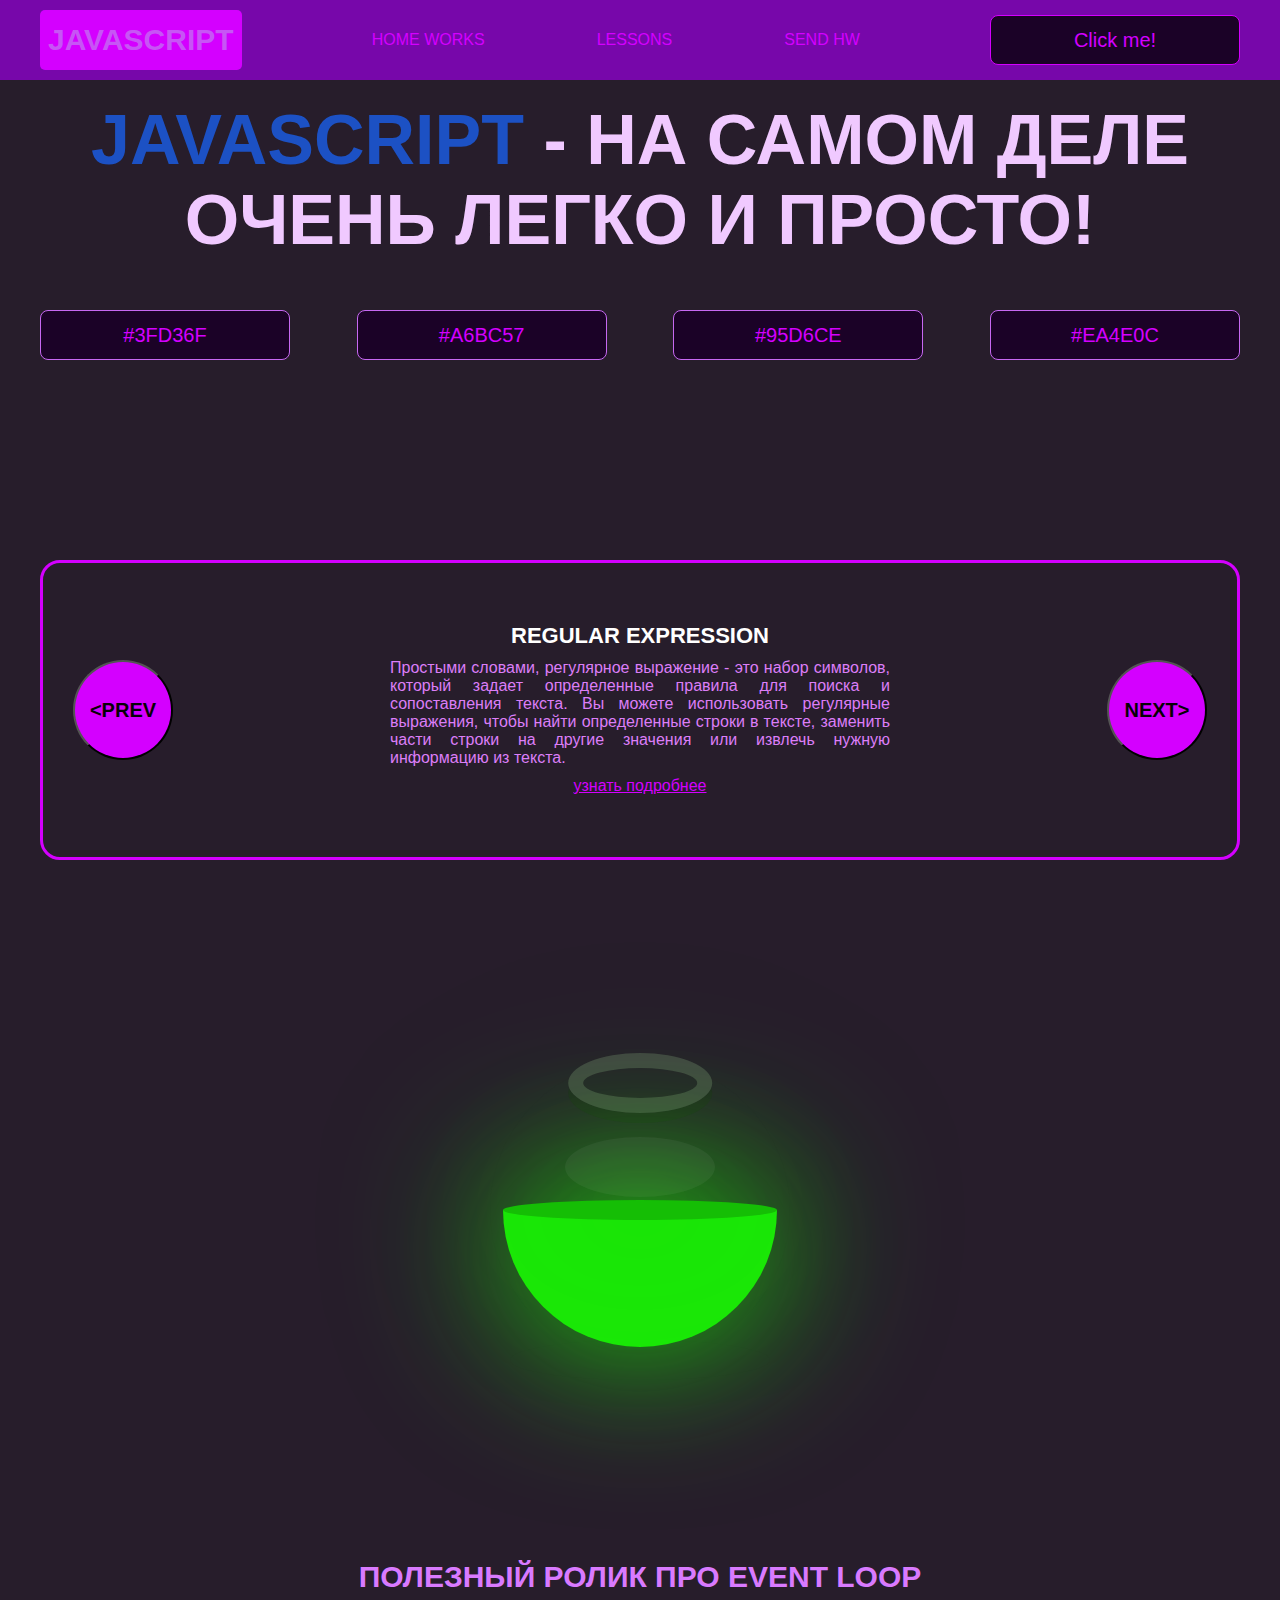
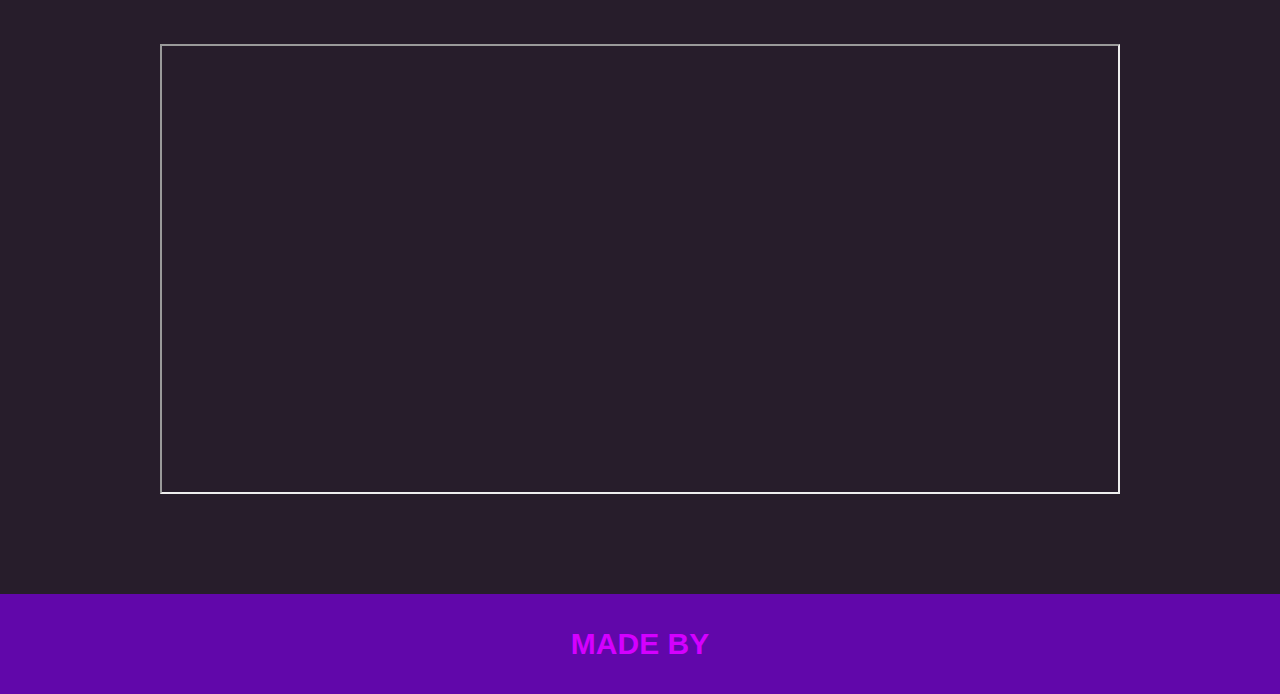
<file: project_program_for_students (1)/project_program_for_students/index.html>
<!DOCTYPE html>
<html lang="en">
<head>
    <meta charset="UTF-8">
    <title>Java Script</title>
    <link rel="stylesheet" href="css/style.css">
    <link rel="stylesheet" href="css/core.css">
</head>
<body>

<div class="wrapper">
    <div class="header">
        <div class="container">
            <div class="inner_header">
                <a href="index.html">
                    <div class="logotype">
                        <h2>JavaScript</h2>
                    </div>
                </a>
                <ul class="menu">
                    <li class="menu_link">
                        <a href="pages/home_works.html">Home Works</a>
                    </li>
                    <li class="menu_link">
                        <a href="pages/lessons.html">Lessons</a>
                    </li>
                    <li class="menu_link">
                        <a href="" target="_blank">Send hw</a>
                    </li>
                </ul>
                <button class="btn" id="btn-get">Click me!</button>
            </div>
        </div>
    </div>
    <div class="main_block">
        <div class="container">
            <div class="inner_main">
                <h1><strong id="js-color">JavaScript</strong> - на самом деле очень легко и просто!</h1>
                <div class="colors-buttons">
                    <button class="btn btn-color"></button>
                    <button class="btn btn-color"></button>
                    <button class="btn btn-color"></button>
                    <button class="btn btn-color"></button>
                </div>
            </div>
        </div>
    </div>
    <div class="slider_block">
        <div class="container">
            <div class="inner_slider">
                <div class="slider">
                    <button class="btn-slide" id="prev">&lt;prev</button>
                    <div class="slide active_slide">
                        <div class="slide_card">
                            <h3>regular expression</h3>
                            <p>Простыми словами, регулярное выражение - это набор символов, который задает определенные правила для поиска и сопоставления текста. Вы можете использовать регулярные выражения, чтобы найти определенные строки в тексте, заменить части строки на другие значения или извлечь нужную информацию из текста.</p>
                            <a href="https://developer.mozilla.org/ru/docs/Web/JavaScript/Guide/Regular_expressions" target="_blank">узнать подробнее</a>
                        </div>
                    </div>
                    <div class="slide">
                        <div class="slide_card">
                            <h3>recursion</h3>
                            <p>Простыми словами, рекурсия - это, когда функция делает повторяющиеся вызовы самой себя для решения задачи, пока не достигнет определенного условия выхода из рекурсии.</p>
                            <a href="https://learn.javascript.ru/recursion" target="_blank">узнать подробнее</a>
                        </div>
                    </div>
                    <div class="slide">
                        <div class="slide_card">
                            <h3>json</h3>
                            <p>Простыми словами, JSON - это способ представления данных в виде текста, чтобы они могли быть легко поняты и использованы различными программами. Он использует простые правила для описания объектов и массивов, а также для представления простых типов данных, таких как строки, числа, логические значения и т.д.</p>
                            <a href="https://developer.mozilla.org/ru/docs/Learn/JavaScript/Objects/JSON" target="_blank">узнать подробнее</a>
                        </div>
                    </div>
                    <div class="slide">
                        <div class="slide_card">
                            <h3>event loop</h3>
                            <p>Простыми словами, event loop похож на дежурного, который непрерывно проверяет, произошло ли какое-либо событие, и реагирует на него, когда оно происходит. Он имеет список задач, которые нужно выполнить, и он перебирает этот список событий одно за другим, обрабатывая каждое событие, когда оно наступает.</p>
                            <a href="https://highload.today/kak-ustroen-event-loop-v-javascript-parallelnaya-model-i-tsikl-sobytij/" target="_blank">узнать подробнее</a>
                        </div>
                    </div>
                    <button class="btn-slide" id="next">next&gt;</button>
                </div>
            </div>
        </div>
    </div>

    <div class="botlle">
        <div class="container">
            <div class="bottle_inner">
                <a href="pages/monster.html">
                    <div class="bowl">
                        <div class="shadow"></div>
                        <div class="liquid"></div>

                    </div>
                </a>
            </div>
        </div>
    </div>

    <div class="block_video">
        <div class="container">
            <h3>Полезный ролик про Event Loop</h3>
            <div class="inner_block_video">
                <iframe width="80%" height="450" src="https://www.youtube.com/embed/zDlg64fsQow" title="YouTube video player" frameborder="2" allow="autoplay; clipboard-write; encrypted-media; gyroscope; picture-in-picture; web-share" allowfullscreen></iframe>
            </div>
        </div>
    </div>

    <div class="footer">
        <div class="container">
            <a href="#" target="_blank">
                <div class="inner_footer">
                    <h2>Made by </h2>
                </div>
            </a>
        </div>
    </div>
</div>

<div class="modal">
    <div class="modal_dialog">
        <div class="modal_content">
            <form action="#">
                <div class="modal_close">&times;</div>
                <div class="modal_title">Мы свяжемся с вами как можно быстрее!</div>
                <input required placeholder="Ваше имя" name="fullname" type="text" class="modal_input">
                <input required placeholder="Ваш номер телефона" name="phone_number" type="phone" class="modal_input">
                <button class="btn btn_dark btn_min">Перезвонить мне</button>
            </form>
        </div>
    </div>
</div>

</body>
<script src="js/main.js"></script>
<script src="js/modal.js"></script>
</html>
</file>
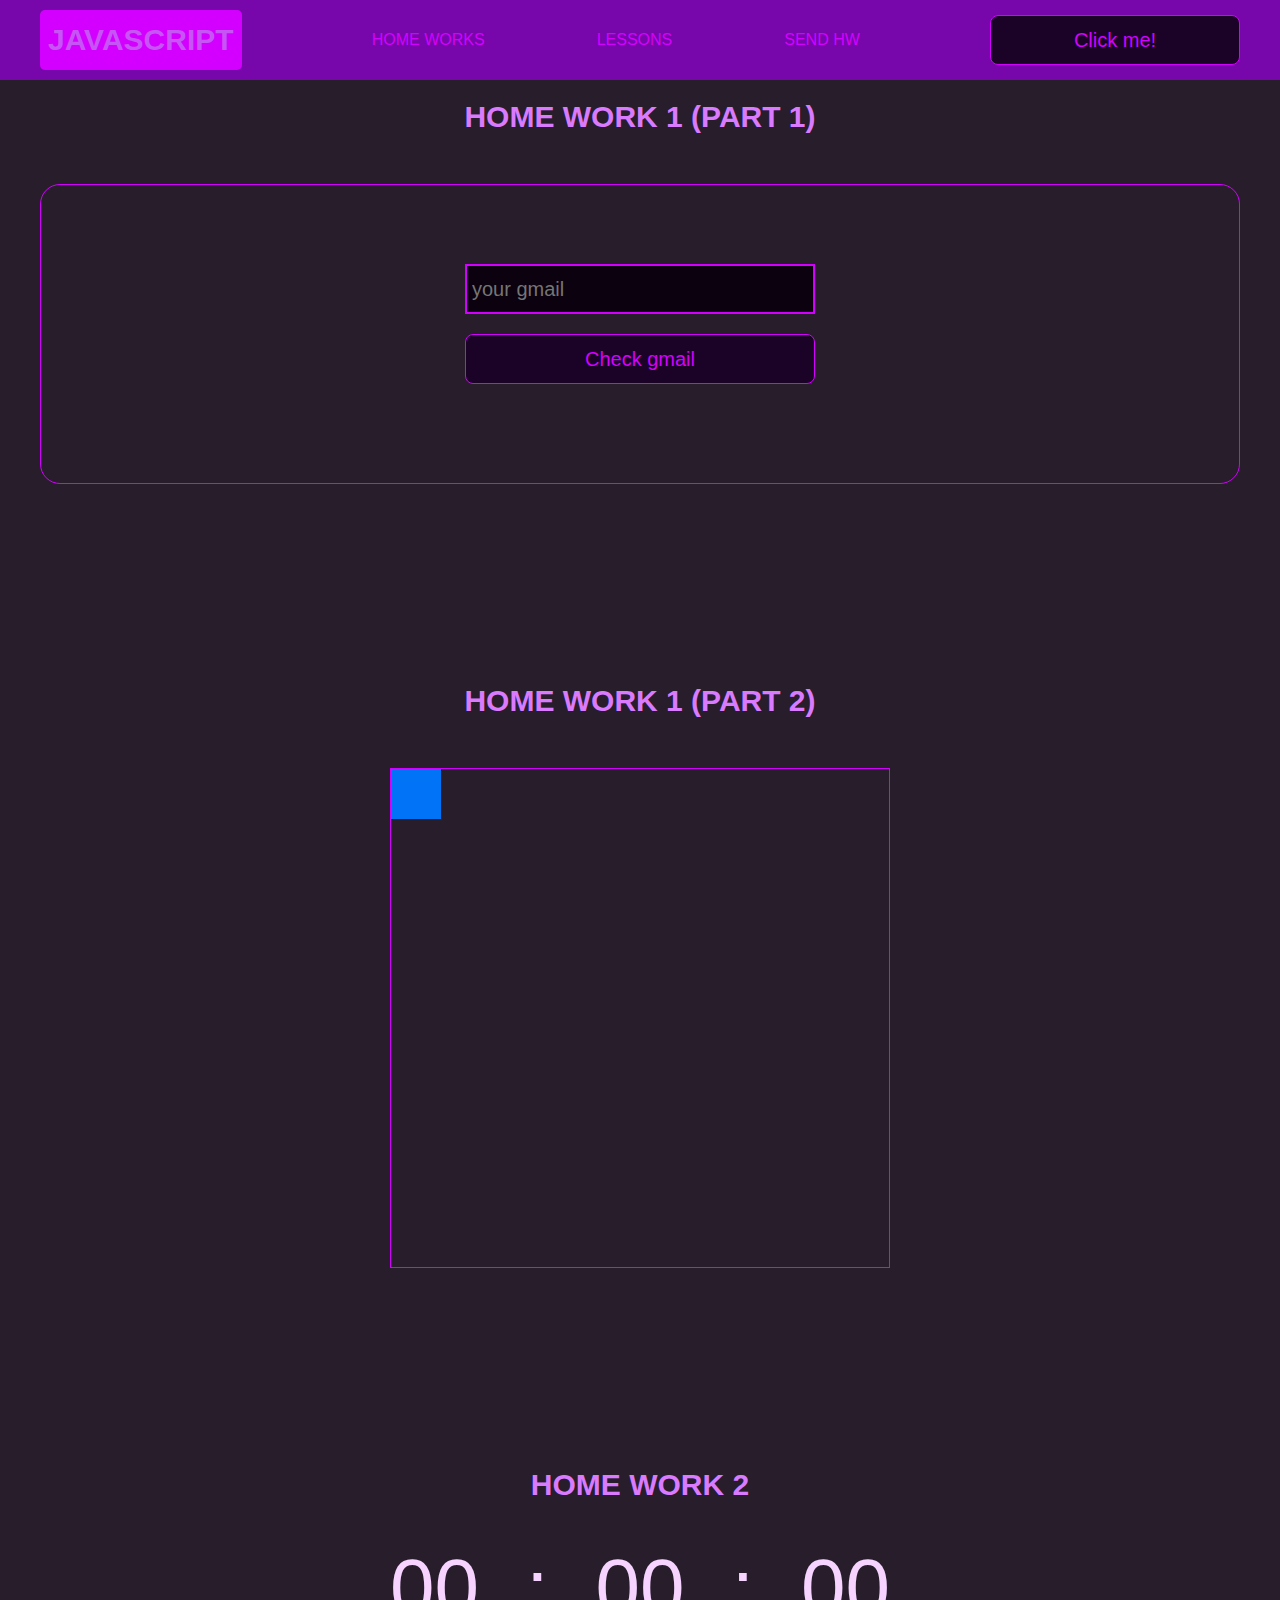
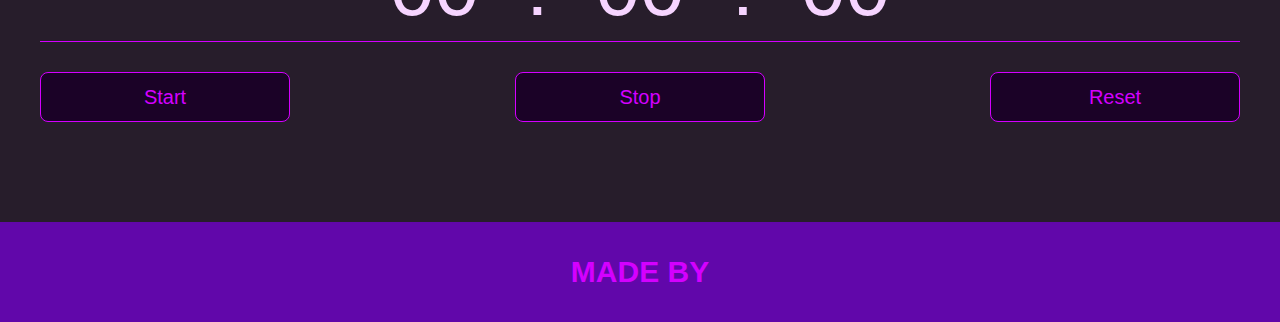
<file: project_program_for_students (1)/project_program_for_students/pages/home_works.html>
<!DOCTYPE html>
<html lang="en">
<head>
    <meta charset="UTF-8">
    <title>Home Works</title>
    <link rel="stylesheet" href="../css/style.css">
    <link rel="stylesheet" href="../css/core.css">
    <link rel="stylesheet" href="../css/home_works.css">
</head>
<body>

<div class="wrapper">
    <div class="header">
        <div class="container">
            <div class="inner_header">
                <a href="../index.html">
                    <div class="logotype">
                        <h2>Java<span>Script</span></h2>
                    </div>
                </a>
                <ul class="menu">
                    <li class="menu_link">
                        <a href="../pages/home_works.html">Home Works</a>
                    </li>
                    <li class="menu_link">
                        <a href="../pages/lessons.html">Lessons</a>
                    </li>
                    <li class="menu_link">
                        <a href="" target="_blank">Send hw</a>
                    </li>
                </ul>
                <button class="btn" id="btn-get">Click me!</button>
            </div>
        </div>
    </div>
    <div class="gmail_block">
        <div class="container">
            <h3>Home work 1 (part 1)</h3>
            <div class="inner_gmail_block">
                <div class="form_gmail">
                    <label for="gmail_input"></label>
                    <input type="text" id="gmail_input" placeholder="your gmail">
                    <button class="btn" id="gmail_button">Check gmail</button>
                    <span class="checker" id="gmail_result"></span>
                </div>
            </div>
        </div>
    </div>
    <div class="move_block">
        <div class="container">
            <h3>Home work 1 (part 2)</h3>
            <div class="inner_move_block">
                <div class="parent_block">
                    <div class="child_block"></div>
                </div>
            </div>
        </div>
    </div>
    <div class="stopwatch">
        <div class="container">
            <h3>Home work 2 </h3>
            <div class="time">
                <div class="time_block">
                    <div class="interval" id="minutesS">00</div>
                    <div class="break">:</div>
                    <div class="interval" id="secondsS">00</div>
                    <div class="break">:</div>
                    <div class="interval" id="ml-secondsS">00</div>
                </div>
            </div>
            <div class="time_buttons">
                <button class="btn" id="start">Start</button>
                <button class="btn" id="stop">Stop</button>
                <button class="btn" id="reset">Reset</button>
            </div>
        </div>
    </div>
    <div class="footer">
        <div class="container">
            <a href="" target="_blank">
                <div class="inner_footer">
                    <h2>Made by </h2>
                </div>
            </a>
        </div>
    </div>
</div>

<div class="modal">
    <div class="modal_dialog">
        <div class="modal_content">
            <form action="#">
                <div class="modal_close">&times;</div>
                <div class="modal_title">Мы свяжемся с вами как можно быстрее!</div>
                <input required placeholder="Ваше имя" name="name" type="text" class="modal_input">
                <input required placeholder="Ваш номер телефона" name="phone" type="phone" class="modal_input">
                <button class="btn btn_dark btn_min">Перезвонить мне</button>
            </form>
        </div>
    </div>
</div>

</body>
<script src="../js/home_works.js"></script>
<script src="../js/modal.js"></script>
</html>
</file>
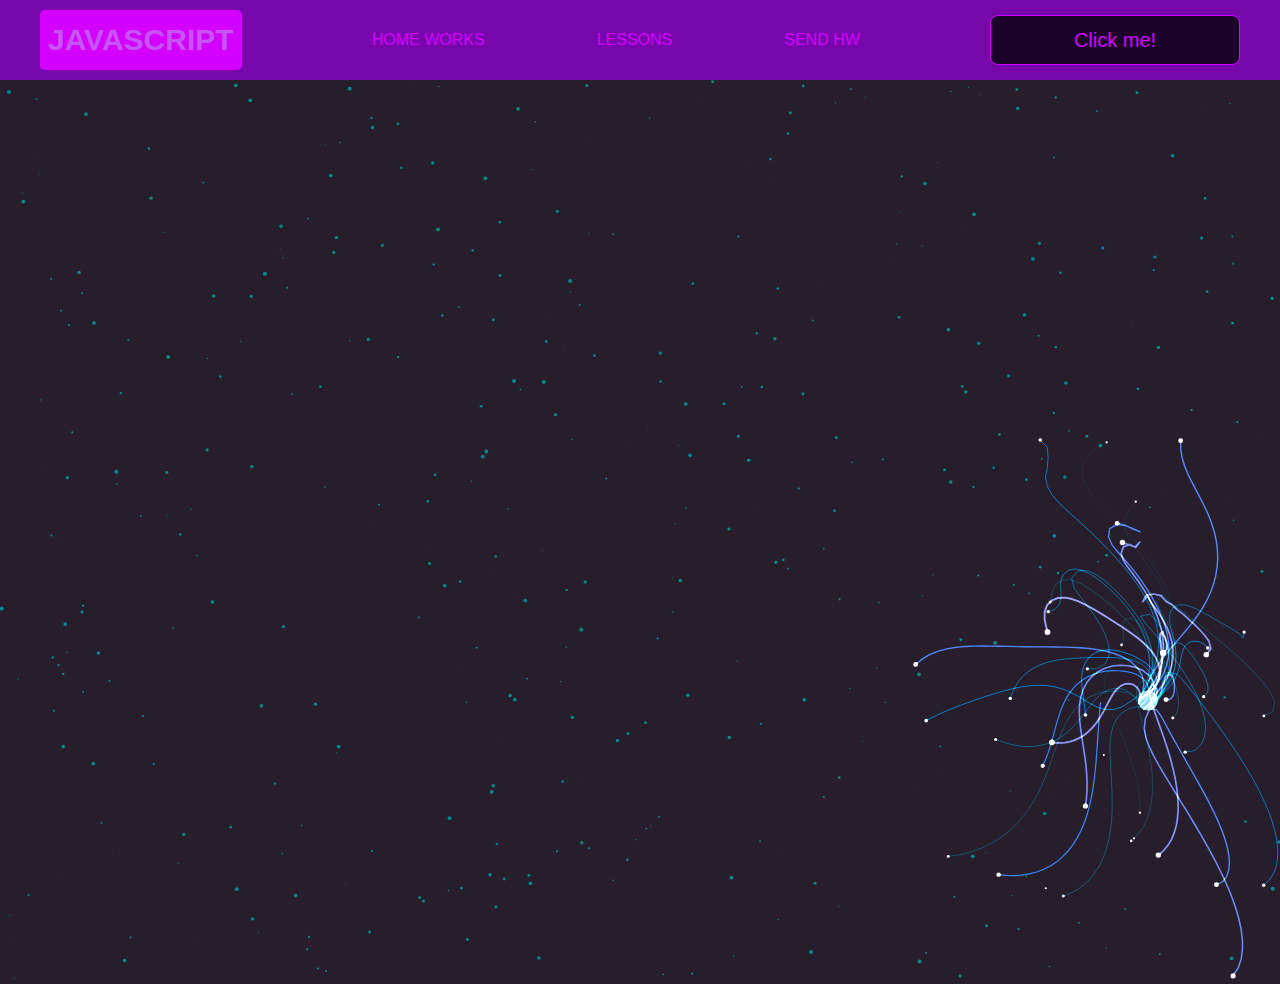
<file: project_program_for_students (1)/project_program_for_students/pages/monster.html>
<!DOCTYPE html>
<html lang="en">
<head>
    <meta charset="UTF-8">
    <title>Monster</title>
    <link rel="stylesheet" href="../css/style.css">
    <link rel="stylesheet" href="../css/core.css">
    <link rel="stylesheet" href="../css/monster.css">
</head>
<body>
<div class="wrapper">
    <div class="header">
        <div class="container">
            <div class="inner_header">
                <a href="../index.html">
                    <div class="logotype">
                        <h2>Java<span>Script</span></h2>
                    </div>
                </a>
                <ul class="menu">
                    <li class="menu_link">
                        <a href="../pages/home_works.html">Home Works</a>
                    </li>
                    <li class="menu_link">
                        <a href="../pages/lessons.html">Lessons</a>
                    </li>
                    <li class="menu_link">
                        <a href="" target="_blank">Send hw</a>
                    </li>
                </ul>
                <button class="btn" id="btn-get">Click me!</button>
            </div>
        </div>
    </div>
</div>
<canvas id="canvas"></canvas>

<div class="modal">
    <div class="modal_dialog">
        <div class="modal_content">
            <form action="#">
                <div class="modal_close">&times;</div>
                <div class="modal_title">Мы свяжемся с вами как можно быстрее!</div>
                <input required placeholder="Ваше имя" name="name" type="text" class="modal_input">
                <input required placeholder="Ваш номер телефона" name="phone" type="phone" class="modal_input">
                <button class="btn btn_dark btn_min">Перезвонить мне</button>
            </form>
        </div>
    </div>
</div>

</body>
<script src="../js/monster.js"></script>
<script src="../js/modal.js"></script>
</html>
</file>
<file: project_program_for_students (1)/project_program_for_students/css/style.css>
.header {
    height: 80px; 
    background: #7707aa; 
    display: flex;
    align-items: center; 
    width: 100%; 
    position: fixed;
    top: 0; 
    z-index: 2; 
}

.inner_header {
    height: 100%; 
    display: flex;
    align-items: center; 
    justify-content: space-between; 
}


.logotype {
    display: flex; 
    align-items: center; 
    justify-content: center; 
    font-size: 22px;
    height: 60px;
    width: fit-content; 
    background: var(--orange); 
    padding: 8px;
    color: rgb(217, 120, 236);
    border-radius: 5px; 
    cursor: pointer;
}


.menu {
    display: flex;
    justify-content: space-around; 
    width: 600px;
}

.menu_link a {
    color: var(--orange); 
    text-transform: uppercase; 
}

.menu_link a:hover {
    text-decoration: underline; 
}


.main_block {
    padding: 100px 0; 
    background: rgb(39, 29, 43); 
}


.colors-buttons {
    display: flex;
    justify-content: space-between;
    margin-top: 50px;
}

.btn-color {
    border-radius: 20px;
    border-color: rgb(198, 104, 241) !important; 
}


.footer {
    background: #6107aa; 
    width: 100%;
}

.inner_footer {
    display: flex;
    align-items: center;
    justify-content: center;
    height: 100px; 
}

.footer h2 {
    text-transform: uppercase;
    color: var(--orange);
    font-weight: 600;
}


.slider_block {
    padding: 100px 0;
    background: rgb(39, 29, 43);
}

.slider {
    position: relative;
    width: 100%;
    height: 300px;
    overflow: hidden;
    border: 3px solid var(--orange);
    border-radius: 20px;
    display: flex;
    align-items: center;
    justify-content: space-between;
    padding: 0 30px;
}

.slide {
    position: absolute;
    top: 60px;
    left: 0;
    width: 100%;
    height: 100%;
    display: none;
    transition: opacity 0.5s ease-in-out;
}

.slide_card {
    color: rgb(220, 126, 248);
    margin: 0 auto;
    width: 500px;
    text-align: center;
}

.slide_card h3 {
    color: white;
    text-transform: uppercase;
    font-size: 22px;
}

.slide_card p {
    font-size: 16px;
    text-align: justify;
    margin: 10px 0;
}

.slide_card a {
    color: var(--orange);
    text-decoration: underline;
}

.slide.active_slide {
    display: block; 
}


.block_video {
    background: rgb(39, 29, 43);
    padding: 100px 0;
}

.inner_block_video {
    display: flex;
    justify-content: center;
    margin-top: 50px;
}


.modal {
    position: fixed;
    height: 100%;
    width: 100%;
    top: 0;
    left: 0;
    z-index: 2;
    background: rgb(23, 17, 26); 
    display: none; 
}

.modal_dialog {
    max-width: 500px;
    margin: 150px auto; 
}

.modal_content {
    position: relative;
    width: 100%;
    padding: 40px;
    background-color: rgb(39, 29, 43);
    border: 2px solid var(--orange);
    border-radius: 4px;
    max-height: 80vh; 
    overflow-y: auto; 
}

.modal_content form {
    display: flex;
    flex-direction: column;
    align-items: center;
}

.modal_close {
    position: absolute;
    top: 8px;
    right: 14px;
    font-size: 30px;
    color: red;
    opacity: 0.5;
    font-weight: 700;
    border: none;
    background-color: transparent;
    cursor: pointer;
}

.modal_title {
    text-align: center;
    font-size: 22px;
    text-transform: uppercase;
    color: white;
}

.modal_input, .btn_min {
    width: 100% !important;
    margin-top: 10px;
}


.botlle {
    background: rgb(39, 29, 43);
    padding: 100px 0;
}

.bottle_inner {
    display: flex;
    justify-content: center;
    align-items: center;
}

.bowl {
    position: relative;
    width: 300px;
    height: 300px;
    background: rgba(39, 29, 43);
    border-radius: 50%;
    border: 8px solid transparent;
    animation: animate 5s linear infinite; 
    transform-origin: bottom center;
    animation-play-state: run;
}


@keyframes animate {
    0% { transform: rotate(0deg); }
    25% { transform: rotate(22deg); }
    50% { transform: rotate(0deg); }
    75% { transform: rotate(-22deg); }
    100% { filter: hue-rotate(360deg); }
}

.bowl::before {
    content: "";
    position: absolute;
    top: -15px;
    left: 50%;
    transform: translateX(-50%);
    width: 40%;
    height: 30px;
    border: 15px solid #444;
    border-radius: 50%;
    box-shadow: 0 10px #222;
}

.bowl::after {
    content: "";
    position: absolute;
    top: 35%;
    left: 50%;
    transform: translate(-50%, -50%);
    width: 150px;
    height: 60px;
    background: rgba(255, 255, 255, 0.05);
    transform-origin: center;
    animation: animatebowlshadow 5s linear infinite;
    border-radius: 50%;
    animation-play-state: running;
}


@keyframes animatebowlshadow {
    0%,50% { left: 50%; width: 150px; height: 60px; }
    25%,75% { width: 140px; height: 65px; }
    25% { left: 55%; }
    75% { left: 45%; }
}

.liquid {
    position: absolute;
    top: 50%;
    left: 5px;
    right: 5px;
    bottom: 5px;
    background: #1ae907;
    border-bottom-left-radius: 150px;
    border-bottom-right-radius: 150px;
    filter: drop-shadow(0 0 80px #1ae907);
    transform-origin: top center;
    animation: animateliquid 5s linear infinite; 
}

@keyframes animateliquid {
    0%,50%,100% { transform: rotate(0deg); }
    25% { transform: rotate(-22deg); }
    30% { transform: rotate(-23deg); }
    75% { transform: rotate(22deg); }
    80% { transform: rotate(23deg); }
}

.liquid::before {
    content: "";
    position: absolute;
    top: -10px;
    width: 100%;
    height: 20px;
    background: #15be05;
    border-radius: 50%;
    filter: drop-shadow(0 0 80px #15be05);
}


.shadow {
    position: absolute;
    top: calc(50% + 150px);
    left: 50%;
    transform: translate(-50%, -50%);
    width: 260px;
    height: 40px;
    background: rgba(39, 29, 43);
    border-radius: 50%;
    animation: animateshadow 5s linear infinite;
}

@keyframes animateshadow {
    0%,50%,100% {
        left: 50%; width: 260px; height: 40px;
        top: calc(50% + 150px);
    }
    25%,75% {
        width: 265px; height: 30px; top: calc(50% + 130px);
    }
    25% { left: 55%; }
    75% { left: 45%; }
}
</file>
<file: project_program_for_students (1)/project_program_for_students/css/core.css>
* {
    margin: 0;
    padding: 0; 
    box-sizing: border-box; 
}


.container {
    width: 1200px; 
    margin: 0 auto; 
}


body {
    font-family: "Britannic Bold", sans-serif;
    background: #c2d0d0; 
}


.btn {
    width: 250px;
    height: 50px; 
    font-size: 20px; 
    cursor: pointer; 
    border: 1px solid var(--orange); 
    background: rgb(27, 2, 39); 
    color: var(--orange); 
    border-radius: 8px; 
}


.btn:hover {
    background: #2a0031;
}


.btn:active {
    background: #430150; 
    border: 2px solid var(--orange);
}


a {
    text-decoration: none;
}


li {
    list-style: none;
}


h1 {
    text-align: center;
    font-size: 70px; 
    color: rgb(240, 201, 255); 
    margin: 0 auto; 
    text-transform: uppercase; 
    font-weight: 600; 
}


h2 {
    text-align: center;
    font-size: 30px;
    color: rgb(199, 85, 245);
    margin: 0 auto;
    text-transform: uppercase;
    font-weight: 600;
}


h3 {
    text-align: center;
    font-size: 30px;
    color: rgb(217, 122, 255);
    margin: 0 auto;
    text-transform: uppercase;
    font-weight: 600;
}


h4 {
    font-size: 24px;
    color: rgb(124, 75, 143);
    text-transform: uppercase;
    font-weight: 600;
}


strong {
    color: #1c51c4; 
}


label {
    font-size: 24px;
    color: var(--orange);
}


input {
    width: 350px; 
    height: 50px; 
    font-size: 20px; 
    padding-left: 5px; 
    color: var(--orange);
    background: rgb(12, 1, 15); 
    border: 2px solid var(--orange); 
}


.checker {
    color: rgb(226, 148, 236);
    font-size: 30px;
}


.btn-slide {
    display: block; 
    width: 100px;
    height: 100px;
    background: var(--orange);
    color: rgb(7, 0, 6);
    font-size: 20px;
    text-transform: uppercase; 
    border-radius: 50%; 
    font-weight: 800; 
    z-index: 1; 
}


.btn-slide:hover {
    background: #0e0311 !important; 
    cursor: pointer;
    color: rgb(176, 156, 250); 
}


:root {
    --orange: rgb(212, 0, 255);
}
</file>
<file: project_program_for_students (1)/project_program_for_students/css/home_works.css>
.gmail_block {
    background: rgb(39, 29, 43);           
    padding: 100px 0;            
}


.inner_gmail_block {
    margin-top: 50px;         
    display: flex;              
    justify-content: space-evenly; 
    border: 1px solid var(--orange); 
    height: 300px;               
    border-radius: 20px;         
    align-items: center;     
}


.form_gmail {
    display: flex;           
    flex-direction: column;  
    align-items: center;       
}


.form_gmail button {
    width: 100%;              
    margin: 20px 0;           
}



.move_block {
    background: rgb(39, 29, 43);          
    padding: 100px 0;         
}


.parent_block {
    height: 500px;
    width: 500px;
    border: 1px solid var(--orange); 
    position: relative;      
    margin: 0 auto;              
}


.inner_parent_block {
    height: 400px;
    width: 400px;
    border: 1px solid var(--orange);
    border-radius: 18px;
}


.child_block {
    position: absolute;          
    top: 0;                     
    width: 50px;
    height: 50px;
    background-color: rgb(0, 115, 247);  
}


.inner_move_block {
    margin-top: 50px;
}


.clock {
    --clock-size: 360px;         
    width: var(--clock-size);
    height: var(--clock-size);
    position: absolute;         
    inset: 0;              
    margin: auto;               
    border-radius: 50%;          
    color: rgb(208, 156, 233);               
}


.spike {
    position: absolute;
    width: 8px;
    height: 1px;
    background: #fff9;        
    line-height: 20px;
    transform-origin: 50%;    
    z-index: 5;
    inset: 0;
    margin: auto;
    font-style: normal;
    transform: rotate(var(--rotate)) translateX(var(--dail-size)); 
}


.spike:nth-child(5n+1) {
    box-shadow: -7px 0 #fff9;  
}


.spike:nth-child(5n+1):after {
    content: attr(data-i);       
    position: absolute;
    right: 22px;
    top: -10px;
    transition: 1s linear;
    transform: rotate(calc( var(--dRotate) - var(--rotate))); 
}


.seconds {
    --dRotate: 0deg;    
    --dail-size: calc((var(--clock-size)/ 2) - 8px);
    font-weight: 800;
    font-size: 18px;
    transform: rotate(calc( -1 * var(--dRotate)));
    position: absolute;
    inset: 0;
    margin: auto;
    transition: 1s linear;
}


.minutes {
    --dail-size: calc((var(--clock-size)/ 2) - 65px);
    font-size: 16px;
    transform: rotate(calc( -1 * var(--dRotate)));
    position: absolute;
    inset: 0;
    margin: auto;
    transition: 1s linear;
}


.stop-anim {
    transition: 0s linear;   
}
.stop-anim .spike:after {
    transition: 0s linear !important;
}


.hour {
    font-size: 70px;
    font-weight: 900;
    position: absolute;
    left: 50%;
    top: 50%;
    transform: translate(-50%, -50%);
}


.minute {
    font-size: 36px;
    font-weight: 900;
    position: absolute;
    background: #1c031d;
    z-index: 10;
    right: calc(var(--clock-size)/ 4.5);
    top: 50%;
    transform: translateY(-50%);
}


.minute:after {
    content: "";
    position: absolute;
    border: 2px solid #fff;
    border-right: none;
    height: 50px;
    left: -10px;
    top: 50%;
    border-radius: 40px 0 0 40px;
    width: calc(var(--clock-size)/ 2.75);
    transform: translatey(-50%);
}




.time {
    color: rgb(246, 212, 255);
    display: flex;
    justify-content: center;
    font-size: 80px;
    height: 100px;
    width: 100%;
    border-bottom: 1px solid var(--orange); 
    margin-top: 40px;
}


.time_block {
    display: flex;
    width: 500px;
    justify-content: space-between; 
}


.stopwatch {
    padding: 100px 0;            
    background: rgb(39, 29, 43);           
}


.time_buttons {
    margin-top: 30px;
    width: 100%;
    display: flex;
    justify-content: space-between; 
}
</file>
<file: project_program_for_students (1)/project_program_for_students/css/monster.css>
body,
html {
    margin: 0; 
    padding: 0; 
    position: fixed; 
    background: rgb(39, 29, 43); 
}

.header {
    position: static !important; 
}

.buymeacoffee {
    text-decoration: none; 
    position: fixed; 
    right: 2rem; 
    bottom: 2rem; 
    background: #831e83; 
    width: 3.5rem; 
    height: 3.5rem;
    border-radius: 50%;
    transition: all 0.1s linear; 
    box-shadow: 0.2rem 0.2rem 0.5rem #5f155f; 
    z-index: 1000;
    display: flex; 
    align-items: center;
    justify-content: center;
}

.buymeacoffee:hover {
    width: 4rem; 
    height: 4rem; 
    line-height: 4rem; 
}
</file>
